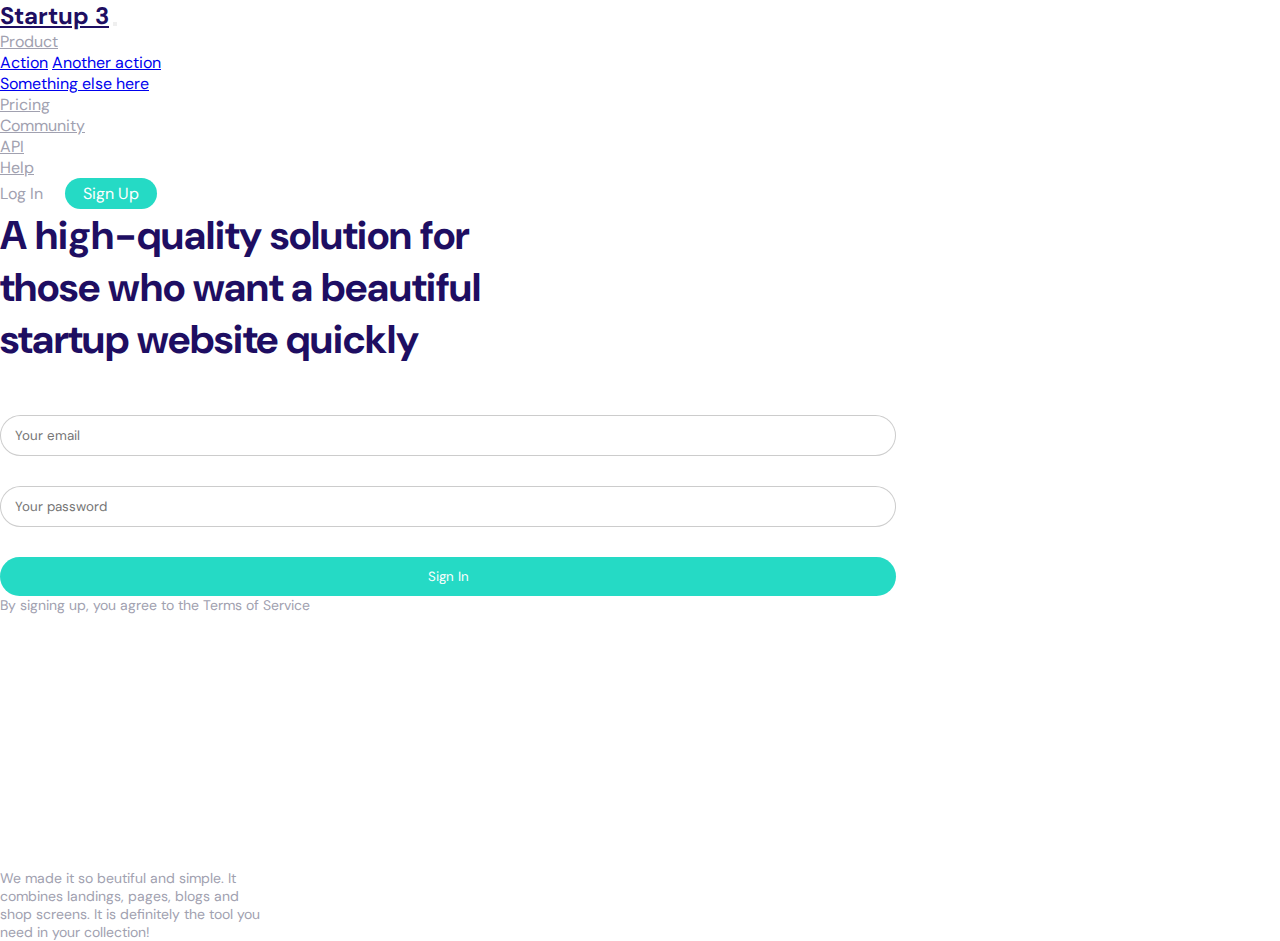
<file: index.html>
<!DOCTYPE html>
<html lang="en">
<head>
    <meta charset="UTF-8">
    <meta http-equiv="X-UA-Compatible" content="IE=edge">
    <meta name="viewport" content="width=device-width, initial-scale=1.0">
    <title>Header3</title>
    <link rel="stylesheet" href="https://cdn.jsdelivr.net/npm/bootstrap@4.6.2/dist/css/bootstrap.min.css" integrity="sha384-xOolHFLEh07PJGoPkLv1IbcEPTNtaed2xpHsD9ESMhqIYd0nLMwNLD69Npy4HI+N" crossorigin="anonymous">
    <link rel="stylesheet" href="style.css">
</head>
<body>

  <div class="container">
    <nav class="navbar navbar-expand-lg navbar-light bg-transparent">
      <a class="navbar-brand" href="#">Startup 3</a>
      <button class="navbar-toggler" type="button" data-toggle="collapse" data-target="#navbarSupportedContent" aria-controls="navbarSupportedContent" aria-expanded="false" aria-label="Toggle navigation">
        <span class="navbar-toggler-icon"></span>
      </button>
    
      <div class="collapse navbar-collapse" id="navbarSupportedContent">
        <ul class="navbar-nav mr-auto">
          <li class="nav-item dropdown">
            <a class="nav-link dropdown-toggle" href="#" role="button" data-toggle="dropdown" aria-expanded="false">
              Product
            </a>
            <div class="dropdown-menu">
              <a class="dropdown-item" href="#">Action</a>
              <a class="dropdown-item" href="#">Another action</a>
              <div class="dropdown-divider"></div>
              <a class="dropdown-item" href="#">Something else here</a>
            </div>
          </li>
          <li class="nav-item">
            <a class="nav-link" href="#">Pricing</a>
          </li>
          <li class="nav-item">
            <a class="nav-link" href="#">Community</a>
          </li>
        </ul>
        <ul class="navbar-nav ml-auto">
          <li class="nav-item">
            <a class="nav-link" href="#">API</a>
          </li>
          <li class="nav-item">
            <a class="nav-link" href="#">Help</a>
          </li>
        </ul>
        <form class="form-inline my-2 my-lg-0">
          <button class="nav-btn" type="submit">Log In</button>
          <button class="nav-btn2" type="submit">Sign Up</button>
        </form>
      </div>
    </nav>
  </div>



  <div class="container mt-5">
      <div class="row">
        <div class="col-sm-12 col-md-12 col-lg-7 col-xl-7">
          <h1 class="head-item">A high-quality solution for <br> 
            those who want a beautiful <br> 
            startup website quickly
          </h1>
          <form class="form-section">
            <div class="form-group">
              <input type="email" placeholder="Your email" class="myform" aria-describedby="emailHelp">
            </div>
            <div class="form-group">
              <input type="password" placeholder="Your password" class="myform">
            </div>
            <div class="Primary-btn-container">
              <button class="primary-btn">Sign In</button>
              <p class="mt-3 ml-5">By signing up, you agree to the Terms of Service</p>
            </div>
          </form>
        </div>
      <div class="col-sm-12 col-md-12 col-lg-5 col-xl-5">
        <div class="">
          <!-- <img src="./Images/Hero-image.png" alt="" class="head-image"> -->
          <!-- <video autoplay controls poster="./Images/Hero-image.png">
            <source src="Videos/WhatsApp Video 2022-10-18 at 15.30.58.mp4" type="video/mp4">
          </video> -->
          <div class="hero-video">
            <iframe width="425" height="250" src="https://www.youtube-nocookie.com/embed/EA4yMzlHo9U?start=5" title="YouTube video player" frameborder="0" allow="accelerometer; autoplay; clipboard-write; encrypted-media; gyroscope; picture-in-picture" allowfullscreen></iframe>
          </div>
          <p class="mt-4">We made it so beutiful and simple. It <br> 
            combines landings, pages, blogs and <br> 
            shop screens. It is definitely the tool you <br> 
            need in your collection! 
          </p>
        </div>
      </div>
    </div>
  </div>


    <script src="https://cdn.jsdelivr.net/npm/jquery@3.5.1/dist/jquery.slim.min.js" integrity="sha384-DfXdz2htPH0lsSSs5nCTpuj/zy4C+OGpamoFVy38MVBnE+IbbVYUew+OrCXaRkfj" crossorigin="anonymous"></script>
    <script src="https://cdn.jsdelivr.net/npm/bootstrap@4.6.2/dist/js/bootstrap.bundle.min.js" integrity="sha384-Fy6S3B9q64WdZWQUiU+q4/2Lc9npb8tCaSX9FK7E8HnRr0Jz8D6OP9dO5Vg3Q9ct" crossorigin="anonymous"></script>
</body>
</html>
</file>
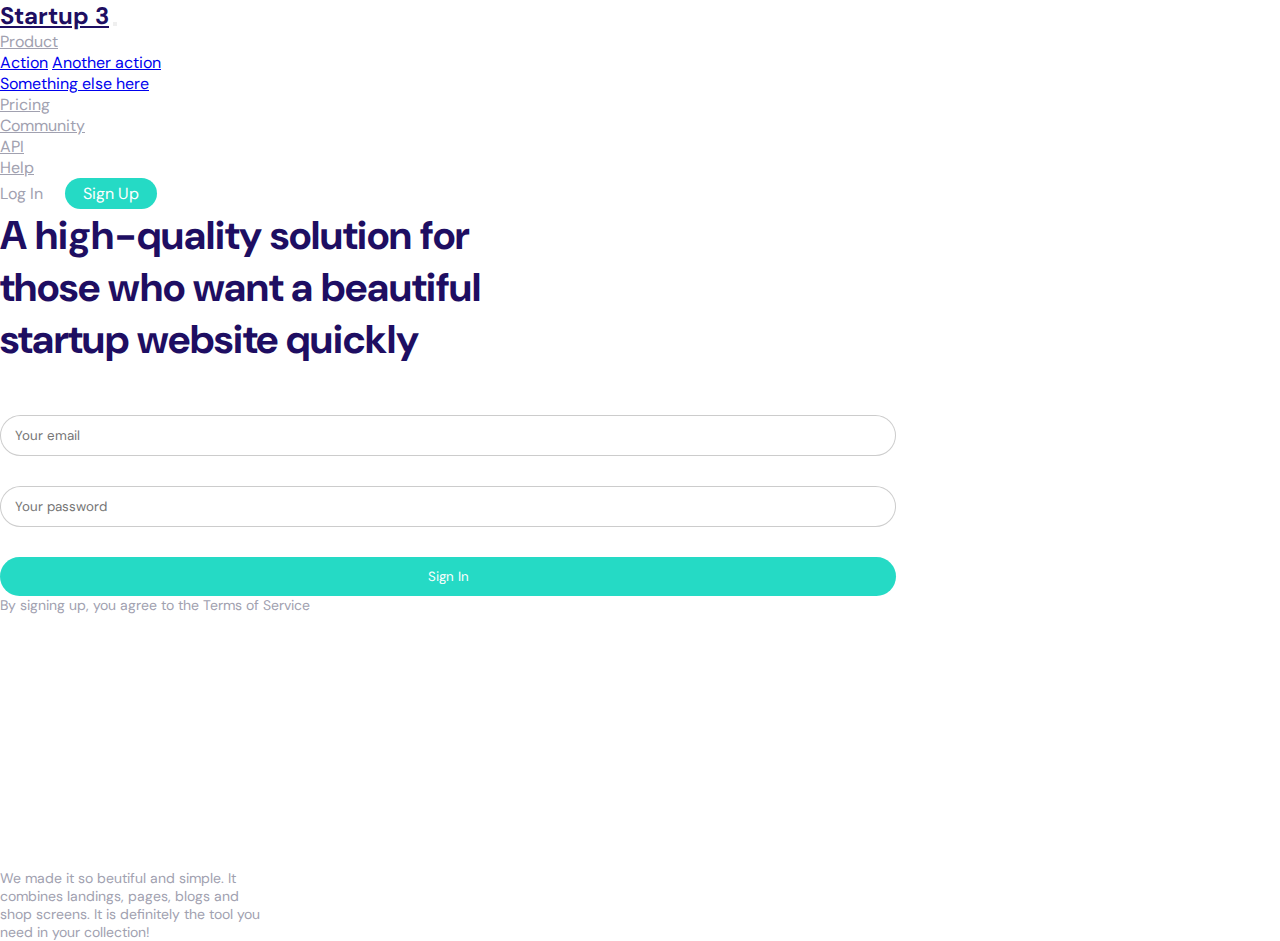
<file: index1.html>
<!DOCTYPE html>
<html lang="en">
<head>
    <meta charset="UTF-8">
    <meta http-equiv="X-UA-Compatible" content="IE=edge">
    <meta name="viewport" content="width=device-width, initial-scale=1.0">
    <title>Header3</title>
    <link rel="stylesheet" href="https://cdn.jsdelivr.net/npm/bootstrap@4.6.2/dist/css/bootstrap.min.css" integrity="sha384-xOolHFLEh07PJGoPkLv1IbcEPTNtaed2xpHsD9ESMhqIYd0nLMwNLD69Npy4HI+N" crossorigin="anonymous">
    <link rel="stylesheet" href="style1.css">
</head>
<body>

  <div class="container">
    <nav class="navbar navbar-expand-lg navbar-light bg-transparent">
      <a class="navbar-brand" href="#">Startup 3</a>
      <button class="navbar-toggler" type="button" data-toggle="collapse" data-target="#navbarSupportedContent" aria-controls="navbarSupportedContent" aria-expanded="false" aria-label="Toggle navigation">
        <span class="navbar-toggler-icon"></span>
      </button>
    
      <div class="collapse navbar-collapse" id="navbarSupportedContent">
        <ul class="navbar-nav mr-auto">
          <li class="nav-item dropdown">
            <a class="nav-link dropdown-toggle" href="#" role="button" data-toggle="dropdown" aria-expanded="false">
              Product
            </a>
            <div class="dropdown-menu">
              <a class="dropdown-item" href="#">Action</a>
              <a class="dropdown-item" href="#">Another action</a>
              <div class="dropdown-divider"></div>
              <a class="dropdown-item" href="#">Something else here</a>
            </div>
          </li>
          <li class="nav-item">
            <a class="nav-link" href="#">Pricing</a>
          </li>
          <li class="nav-item">
            <a class="nav-link" href="#">Community</a>
          </li>
        </ul>
        <ul class="navbar-nav ml-auto">
          <li class="nav-item">
            <a class="nav-link" href="#">API</a>
          </li>
          <li class="nav-item">
            <a class="nav-link" href="#">Help</a>
          </li>
        </ul>
        <form class="form-inline my-2 my-lg-0">
          <button class="nav-btn" type="submit">Log In</button>
          <button class="nav-btn2" type="submit">Sign Up</button>
        </form>
      </div>
    </nav>
  </div>



  <div class="container mt-5">
      <div class="row">
        <div class="col-sm-12 col-md-12 col-lg-7 col-xl-7">
          <h1 class="head-item">A high-quality solution for <br> 
            those who want a beautiful <br> 
            startup website quickly
          </h1>
          <form class="form-section">
            <div class="form-group">
              <input type="email" placeholder="Your email" class="myform" aria-describedby="emailHelp">
            </div>
            <div class="form-group">
              <input type="password" placeholder="Your password" class="myform">
            </div>
            <div class="Primary-btn-container">
              <button class="primary-btn">Sign In</button>
              <p class="mt-3 ml-5">By signing up, you agree to the Terms of Service</p>
            </div>
          </form>
        </div>
      <div class="col-sm-12 col-md-12 col-lg-5 col-xl-5">
        <div class="">
          <!-- <img src="./Images/Hero-image.png" alt="" class="head-image"> -->
          <!-- <video autoplay controls poster="./Images/Hero-image.png">
            <source src="Videos/WhatsApp Video 2022-10-18 at 15.30.58.mp4" type="video/mp4">
          </video> -->
          <div class="hero-video">
            <iframe width="425" height="250" src="https://www.youtube-nocookie.com/embed/EA4yMzlHo9U?start=5" title="YouTube video player" frameborder="0" allow="accelerometer; autoplay; clipboard-write; encrypted-media; gyroscope; picture-in-picture" allowfullscreen></iframe>
          </div>
          <p class="mt-4">We made it so beutiful and simple. It <br> 
            combines landings, pages, blogs and <br> 
            shop screens. It is definitely the tool you <br> 
            need in your collection! 
          </p>
        </div>
      </div>
    </div>
  </div>


    <script src="https://cdn.jsdelivr.net/npm/jquery@3.5.1/dist/jquery.slim.min.js" integrity="sha384-DfXdz2htPH0lsSSs5nCTpuj/zy4C+OGpamoFVy38MVBnE+IbbVYUew+OrCXaRkfj" crossorigin="anonymous"></script>
    <script src="https://cdn.jsdelivr.net/npm/bootstrap@4.6.2/dist/js/bootstrap.bundle.min.js" integrity="sha384-Fy6S3B9q64WdZWQUiU+q4/2Lc9npb8tCaSX9FK7E8HnRr0Jz8D6OP9dO5Vg3Q9ct" crossorigin="anonymous"></script>
</body>
</html>
</file>
<file: style.css>
@import url('https://fonts.googleapis.com/css2?family=DM+Sans:wght@400;500;700&display=swap');

*{
    margin: 0;
    padding: 0;
    box-sizing: border-box;
    font-family: DM Sans, sans-serif;

}

.navbar-brand{
    font-weight: bold;
    font-size: 24px;
    font-family: DM Sans, sans-serif;
    color: #1E0E62;
}

.nav-link, .nav-link dropdown-toggle{
    color: #A1A1B0;
    font-size: 16px;
    font-weight: 400;
    font-family: DM Sans, sans-serif;
}

.nav-btn{
    outline: none;
    border: 0;
    box-shadow: none;
    padding: 5px 18px 5px 0;
    color: #A1A1B0;
    font-weight: 400;
    font-size: 16px;
    background: white;
    font-family: DM Sans, sans-serif;
}

.nav-btn2{
    outline: none;
    border: 0;
    box-shadow: none;
    padding: 5px 18px;
    color: #A1A1B0;
    font-weight: 400;
    font-size: 16px;
    background: white;
    font-family: DM Sans, sans-serif;
}

.nav-btn2:hover{
    background: #04a895ac
}

.nav-btn:hover{
    color: #25DAC5
}

.nav-btn2{
    background: #25DAC5;
    border-radius: 100px;
    color: white;
}




.myform,  .primary-btn {
    outline: none;
    border: 1px solid rgba(0, 0, 0, 0.2);
    box-shadow: none;
    padding: 11px 14px !important;
    width: 70%;
    border-radius: 57px !important;
}

@media screen and (max-width: 900px) {
    .myform {
        width: 100%;
    }
    .primary-btn {
        width: 100%;
    }
    .head-item{
        font-size: 32px !important;
    }
    br{
        display: none;
    }

    .ml-5{
        margin-left: 0 !important;
        text-align: center;
        margin-top: 10px !important;
    }
}


.head-item{
    color: #1E0E62;
    font-size: 40px;
}

.primary-btn{
    background: #25DAC5;
    padding: 17px 204px;
    color: #fff;
    border: 0;
}  

.form-group{
    margin-bottom: 30px;
}

.form-section{
    margin-top: 50px;
}

.mt-3, p{
    color: #A1A1B0;
    font-size: 14px;
}


iframe{
    width: 100%;
}
</file>
<file: style1.css>
@import url('https://fonts.googleapis.com/css2?family=DM+Sans:wght@400;500;700&display=swap');

*{
    margin: 0;
    padding: 0;
    box-sizing: border-box;
    font-family: DM Sans, sans-serif;

}

.navbar-brand{
    font-weight: bold;
    font-size: 24px;
    font-family: DM Sans, sans-serif;
    color: #1E0E62;
}

.nav-link, .nav-link dropdown-toggle{
    color: #A1A1B0;
    font-size: 16px;
    font-weight: 400;
    font-family: DM Sans, sans-serif;
}

.nav-btn{
    outline: none;
    border: 0;
    box-shadow: none;
    padding: 5px 18px 5px 0;
    color: #A1A1B0;
    font-weight: 400;
    font-size: 16px;
    background: white;
    font-family: DM Sans, sans-serif;
}

.nav-btn2{
    outline: none;
    border: 0;
    box-shadow: none;
    padding: 5px 18px;
    color: #A1A1B0;
    font-weight: 400;
    font-size: 16px;
    background: white;
    font-family: DM Sans, sans-serif;
}

.nav-btn2:hover{
    background: #04a895ac
}

.nav-btn:hover{
    color: #25DAC5
}

.nav-btn2{
    background: #25DAC5;
    border-radius: 100px;
    color: white;
}




.myform,  .primary-btn {
    outline: none;
    border: 1px solid rgba(0, 0, 0, 0.2);
    box-shadow: none;
    padding: 11px 14px !important;
    width: 70%;
    border-radius: 57px !important;
}

@media screen and (max-width: 900px) {
    .myform {
        width: 100%;
    }
    .primary-btn {
        width: 100%;
    }
    .head-item{
        font-size: 32px !important;
    }
    br{
        display: none;
    }
}
.head-item{
    color: #1E0E62;
    font-size: 40px;
}

.primary-btn{
    background: #25DAC5;
    padding: 17px 204px;
    color: #fff;
    border: 0;
}  

.form-group{
    margin-bottom: 30px;
}

.form-section{
    margin-top: 50px;
}

.mt-3, p{
    color: #A1A1B0;
    font-size: 14px;
}
</file>
